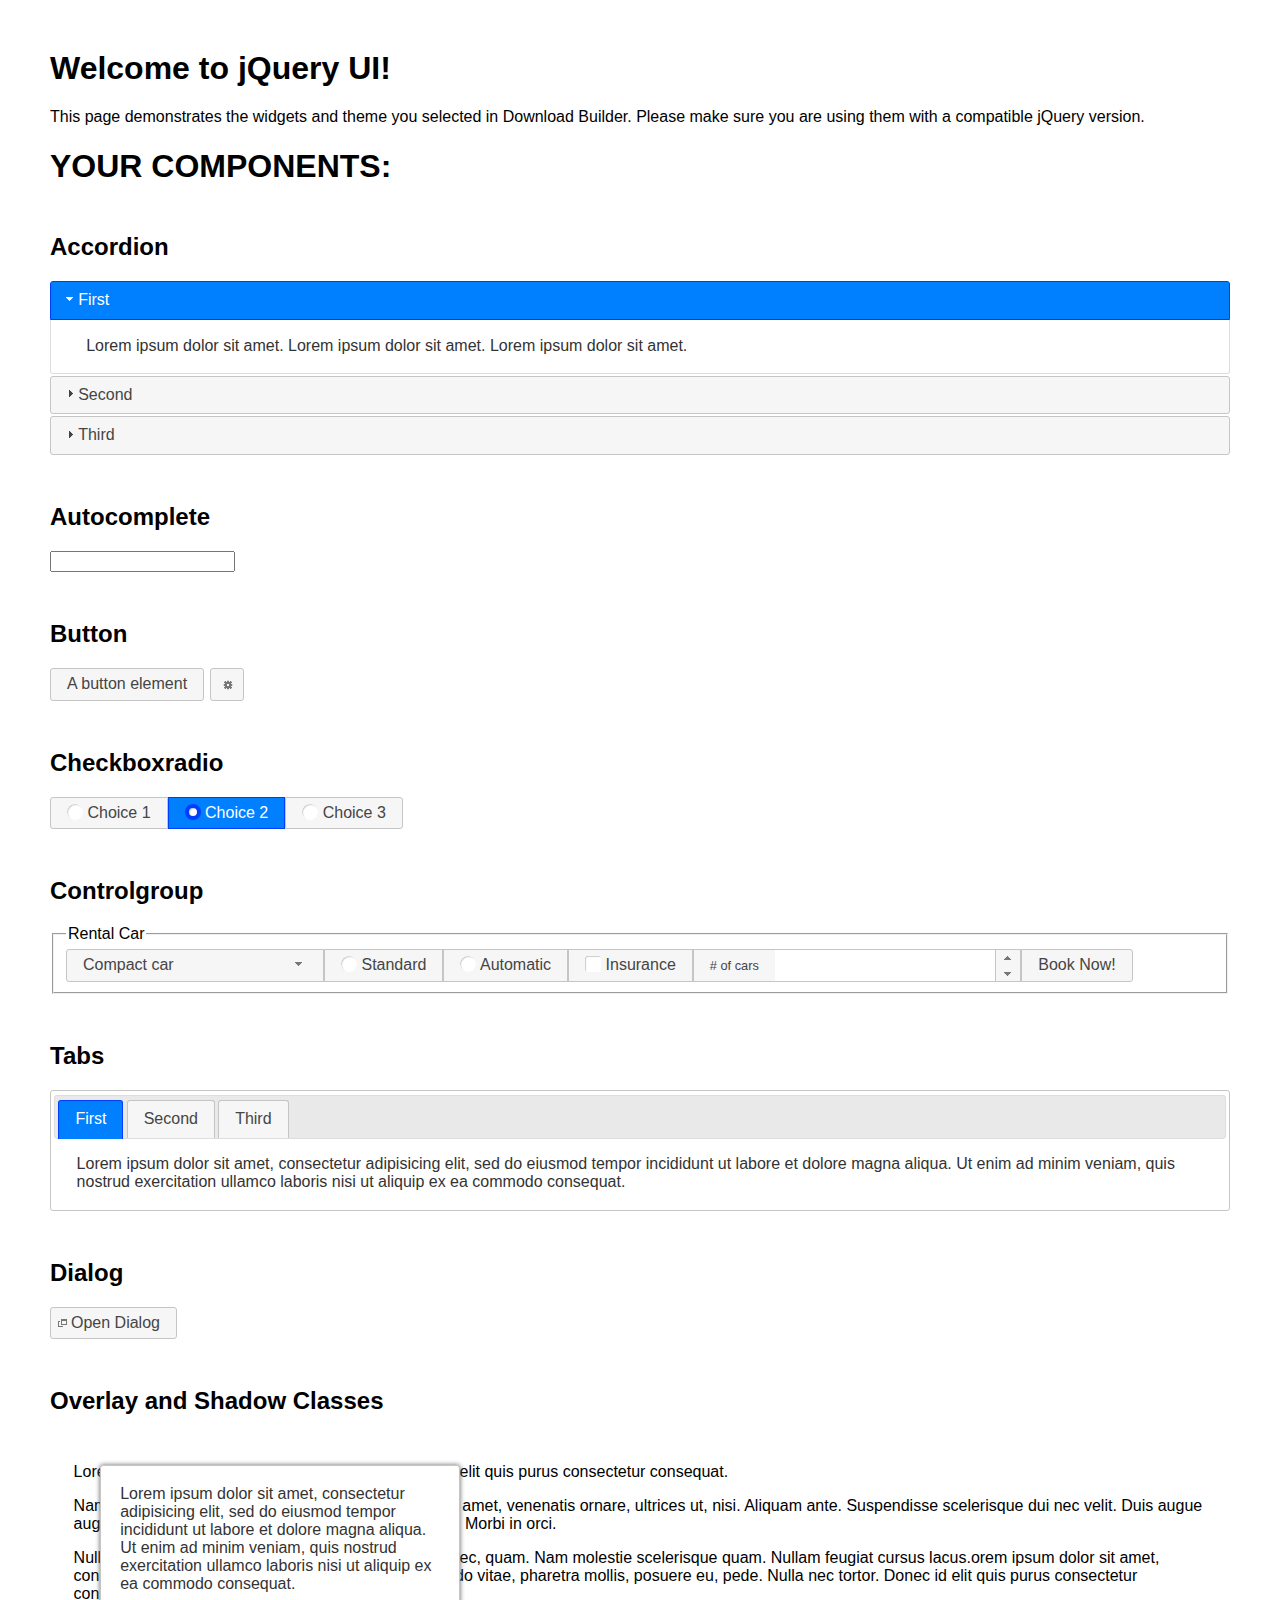
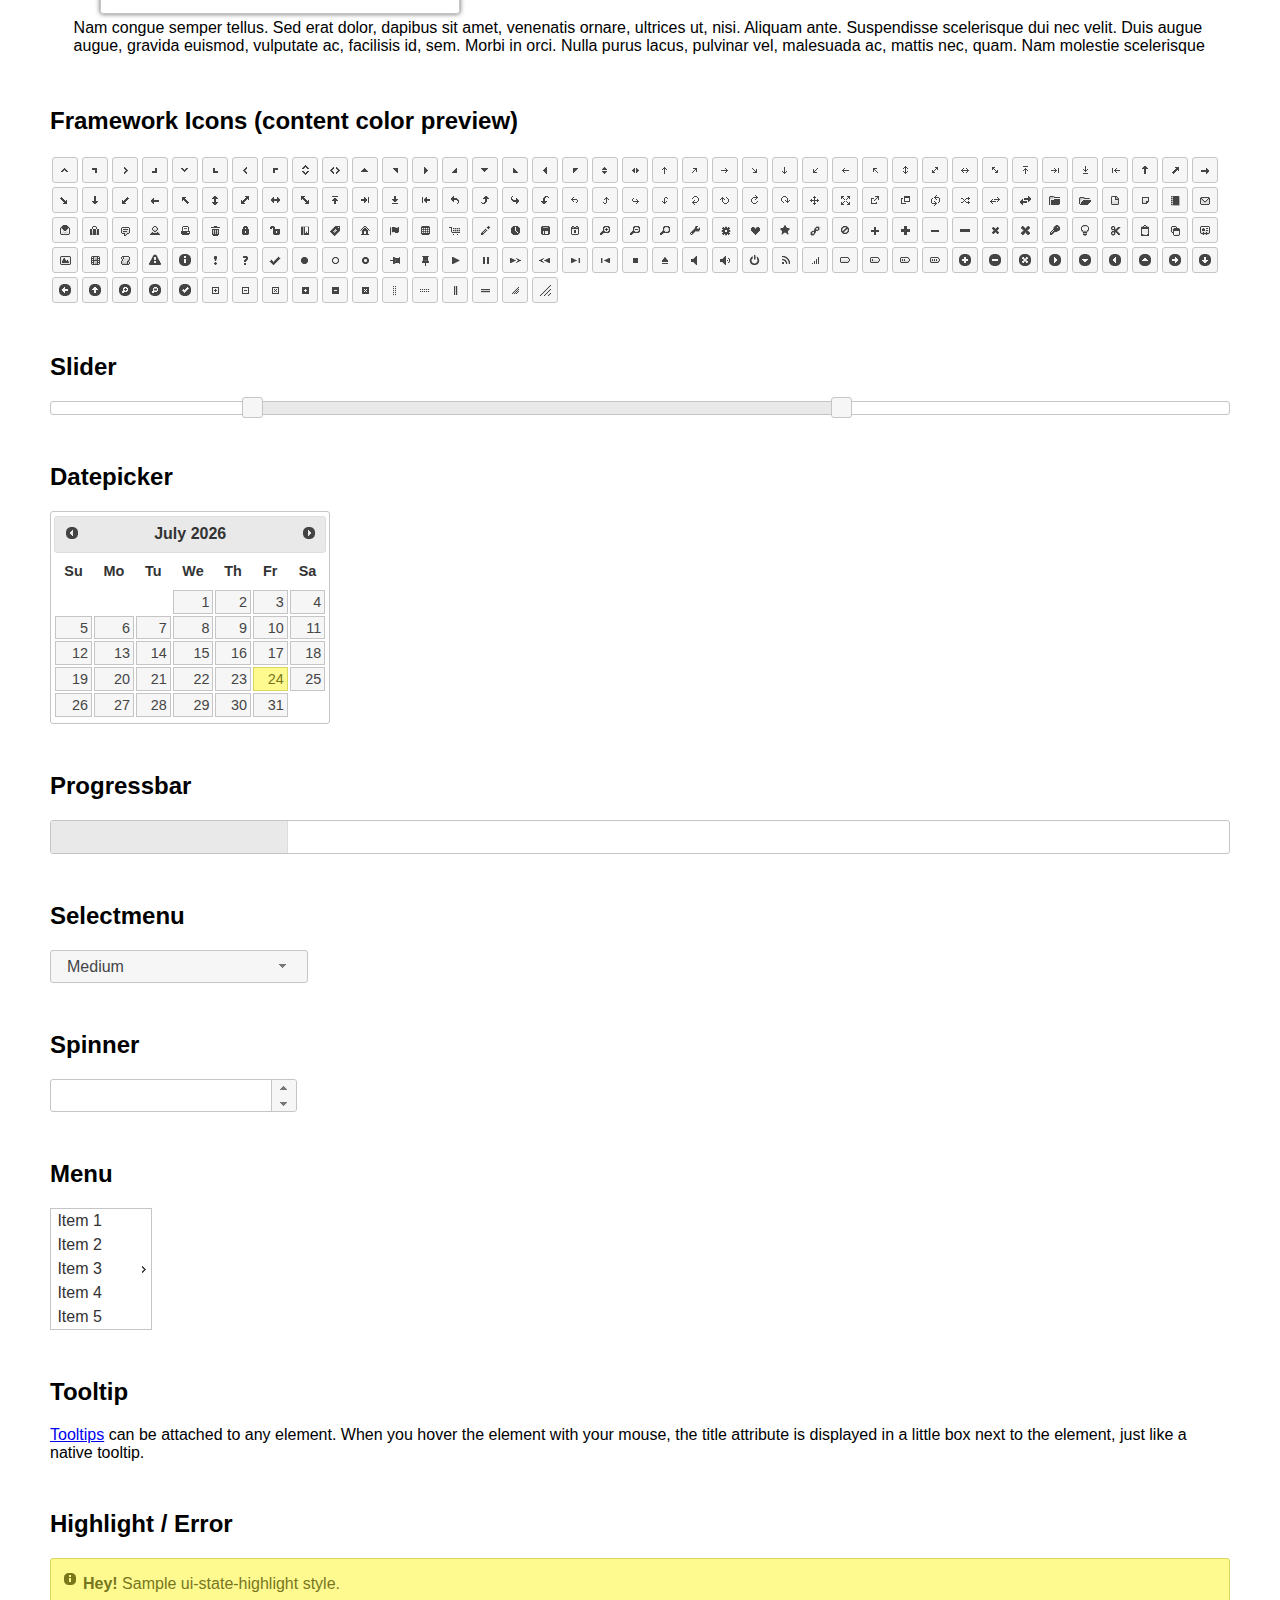
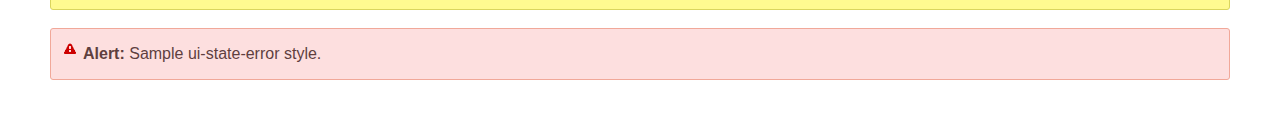
<file: lib/jquery-ui-1.12.1/index.html>
<!doctype html>
<html lang="us">
<head>
	<meta charset="utf-8">
	<title>jQuery UI Example Page</title>
	<link href="jquery-ui.css" rel="stylesheet">
	<style>
	body{
		font-family: "Trebuchet MS", sans-serif;
		margin: 50px;
	}
	.demoHeaders {
		margin-top: 2em;
	}
	#dialog-link {
		padding: .4em 1em .4em 20px;
		text-decoration: none;
		position: relative;
	}
	#dialog-link span.ui-icon {
		margin: 0 5px 0 0;
		position: absolute;
		left: .2em;
		top: 50%;
		margin-top: -8px;
	}
	#icons {
		margin: 0;
		padding: 0;
	}
	#icons li {
		margin: 2px;
		position: relative;
		padding: 4px 0;
		cursor: pointer;
		float: left;
		list-style: none;
	}
	#icons span.ui-icon {
		float: left;
		margin: 0 4px;
	}
	.fakewindowcontain .ui-widget-overlay {
		position: absolute;
	}
	select {
		width: 200px;
	}
	</style>
</head>
<body>

<h1>Welcome to jQuery UI!</h1>

<div class="ui-widget">
	<p>This page demonstrates the widgets and theme you selected in Download Builder. Please make sure you are using them with a compatible jQuery version.</p>
</div>

<h1>YOUR COMPONENTS:</h1>


<!-- Accordion -->
<h2 class="demoHeaders">Accordion</h2>
<div id="accordion">
	<h3>First</h3>
	<div>Lorem ipsum dolor sit amet. Lorem ipsum dolor sit amet. Lorem ipsum dolor sit amet.</div>
	<h3>Second</h3>
	<div>Phasellus mattis tincidunt nibh.</div>
	<h3>Third</h3>
	<div>Nam dui erat, auctor a, dignissim quis.</div>
</div>



<!-- Autocomplete -->
<h2 class="demoHeaders">Autocomplete</h2>
<div>
	<input id="autocomplete" title="type &quot;a&quot;">
</div>



<!-- Button -->
<h2 class="demoHeaders">Button</h2>
<button id="button">A button element</button>
<button id="button-icon">An icon-only button</button>



<!-- Checkboxradio -->
<h2 class="demoHeaders">Checkboxradio</h2>
<form style="margin-top: 1em;">
	<div id="radioset">
		<input type="radio" id="radio1" name="radio"><label for="radio1">Choice 1</label>
		<input type="radio" id="radio2" name="radio" checked="checked"><label for="radio2">Choice 2</label>
		<input type="radio" id="radio3" name="radio"><label for="radio3">Choice 3</label>
	</div>
</form>



<!-- Controlgroup -->
<h2 class="demoHeaders">Controlgroup</h2>
<fieldset>
	<legend>Rental Car</legend>
	<div id="controlgroup">
		<select id="car-type">
			<option>Compact car</option>
			<option>Midsize car</option>
			<option>Full size car</option>
			<option>SUV</option>
			<option>Luxury</option>
			<option>Truck</option>
			<option>Van</option>
		</select>
		<label for="transmission-standard">Standard</label>
		<input type="radio" name="transmission" id="transmission-standard">
		<label for="transmission-automatic">Automatic</label>
		<input type="radio" name="transmission" id="transmission-automatic">
		<label for="insurance">Insurance</label>
		<input type="checkbox" name="insurance" id="insurance">
		<label for="horizontal-spinner" class="ui-controlgroup-label"># of cars</label>
		<input id="horizontal-spinner" class="ui-spinner-input">
		<button>Book Now!</button>
	</div>
</fieldset>



<!-- Tabs -->
<h2 class="demoHeaders">Tabs</h2>
<div id="tabs">
	<ul>
		<li><a href="#tabs-1">First</a></li>
		<li><a href="#tabs-2">Second</a></li>
		<li><a href="#tabs-3">Third</a></li>
	</ul>
	<div id="tabs-1">Lorem ipsum dolor sit amet, consectetur adipisicing elit, sed do eiusmod tempor incididunt ut labore et dolore magna aliqua. Ut enim ad minim veniam, quis nostrud exercitation ullamco laboris nisi ut aliquip ex ea commodo consequat.</div>
	<div id="tabs-2">Phasellus mattis tincidunt nibh. Cras orci urna, blandit id, pretium vel, aliquet ornare, felis. Maecenas scelerisque sem non nisl. Fusce sed lorem in enim dictum bibendum.</div>
	<div id="tabs-3">Nam dui erat, auctor a, dignissim quis, sollicitudin eu, felis. Pellentesque nisi urna, interdum eget, sagittis et, consequat vestibulum, lacus. Mauris porttitor ullamcorper augue.</div>
</div>



<h2 class="demoHeaders">Dialog</h2>
<p>
	<button id="dialog-link" class="ui-button ui-corner-all ui-widget">
		<span class="ui-icon ui-icon-newwin"></span>Open Dialog
	</button>
</p>

<h2 class="demoHeaders">Overlay and Shadow Classes</h2>
<div style="position: relative; width: 96%; height: 200px; padding:1% 2%; overflow:hidden;" class="fakewindowcontain">
	<p>Lorem ipsum dolor sit amet,  Nulla nec tortor. Donec id elit quis purus consectetur consequat. </p><p>Nam congue semper tellus. Sed erat dolor, dapibus sit amet, venenatis ornare, ultrices ut, nisi. Aliquam ante. Suspendisse scelerisque dui nec velit. Duis augue augue, gravida euismod, vulputate ac, facilisis id, sem. Morbi in orci. </p><p>Nulla purus lacus, pulvinar vel, malesuada ac, mattis nec, quam. Nam molestie scelerisque quam. Nullam feugiat cursus lacus.orem ipsum dolor sit amet, consectetur adipiscing elit. Donec libero risus, commodo vitae, pharetra mollis, posuere eu, pede. Nulla nec tortor. Donec id elit quis purus consectetur consequat. </p><p>Nam congue semper tellus. Sed erat dolor, dapibus sit amet, venenatis ornare, ultrices ut, nisi. Aliquam ante. Suspendisse scelerisque dui nec velit. Duis augue augue, gravida euismod, vulputate ac, facilisis id, sem. Morbi in orci. Nulla purus lacus, pulvinar vel, malesuada ac, mattis nec, quam. Nam molestie scelerisque quam. </p><p>Nullam feugiat cursus lacus.orem ipsum dolor sit amet, consectetur adipiscing elit. Donec libero risus, commodo vitae, pharetra mollis, posuere eu, pede. Nulla nec tortor. Donec id elit quis purus consectetur consequat. Nam congue semper tellus. Sed erat dolor, dapibus sit amet, venenatis ornare, ultrices ut, nisi. Aliquam ante. </p><p>Suspendisse scelerisque dui nec velit. Duis augue augue, gravida euismod, vulputate ac, facilisis id, sem. Morbi in orci. Nulla purus lacus, pulvinar vel, malesuada ac, mattis nec, quam. Nam molestie scelerisque quam. Nullam feugiat cursus lacus.orem ipsum dolor sit amet, consectetur adipiscing elit. Donec libero risus, commodo vitae, pharetra mollis, posuere eu, pede. Nulla nec tortor. Donec id elit quis purus consectetur consequat. Nam congue semper tellus. Sed erat dolor, dapibus sit amet, venenatis ornare, ultrices ut, nisi. </p>

	<!-- ui-dialog -->
	<div class="ui-widget-overlay ui-front"></div>
	<div style="position: absolute; width: 320px; left: 50px; top: 30px; padding: 1.2em" class="ui-widget ui-front ui-widget-content ui-corner-all ui-widget-shadow">
		Lorem ipsum dolor sit amet, consectetur adipisicing elit, sed do eiusmod tempor incididunt ut labore et dolore magna aliqua. Ut enim ad minim veniam, quis nostrud exercitation ullamco laboris nisi ut aliquip ex ea commodo consequat.
	</div>

</div>

<!-- ui-dialog -->
<div id="dialog" title="Dialog Title">
	<p>Lorem ipsum dolor sit amet, consectetur adipisicing elit, sed do eiusmod tempor incididunt ut labore et dolore magna aliqua. Ut enim ad minim veniam, quis nostrud exercitation ullamco laboris nisi ut aliquip ex ea commodo consequat.</p>
</div>



<h2 class="demoHeaders">Framework Icons (content color preview)</h2>
<ul id="icons" class="ui-widget ui-helper-clearfix">
	<li class="ui-state-default ui-corner-all" title=".ui-icon-caret-1-n"><span class="ui-icon ui-icon-caret-1-n"></span></li>
	<li class="ui-state-default ui-corner-all" title=".ui-icon-caret-1-ne"><span class="ui-icon ui-icon-caret-1-ne"></span></li>
	<li class="ui-state-default ui-corner-all" title=".ui-icon-caret-1-e"><span class="ui-icon ui-icon-caret-1-e"></span></li>
	<li class="ui-state-default ui-corner-all" title=".ui-icon-caret-1-se"><span class="ui-icon ui-icon-caret-1-se"></span></li>
	<li class="ui-state-default ui-corner-all" title=".ui-icon-caret-1-s"><span class="ui-icon ui-icon-caret-1-s"></span></li>
	<li class="ui-state-default ui-corner-all" title=".ui-icon-caret-1-sw"><span class="ui-icon ui-icon-caret-1-sw"></span></li>
	<li class="ui-state-default ui-corner-all" title=".ui-icon-caret-1-w"><span class="ui-icon ui-icon-caret-1-w"></span></li>
	<li class="ui-state-default ui-corner-all" title=".ui-icon-caret-1-nw"><span class="ui-icon ui-icon-caret-1-nw"></span></li>
	<li class="ui-state-default ui-corner-all" title=".ui-icon-caret-2-n-s"><span class="ui-icon ui-icon-caret-2-n-s"></span></li>
	<li class="ui-state-default ui-corner-all" title=".ui-icon-caret-2-e-w"><span class="ui-icon ui-icon-caret-2-e-w"></span></li>
	<li class="ui-state-default ui-corner-all" title=".ui-icon-triangle-1-n"><span class="ui-icon ui-icon-triangle-1-n"></span></li>
	<li class="ui-state-default ui-corner-all" title=".ui-icon-triangle-1-ne"><span class="ui-icon ui-icon-triangle-1-ne"></span></li>
	<li class="ui-state-default ui-corner-all" title=".ui-icon-triangle-1-e"><span class="ui-icon ui-icon-triangle-1-e"></span></li>
	<li class="ui-state-default ui-corner-all" title=".ui-icon-triangle-1-se"><span class="ui-icon ui-icon-triangle-1-se"></span></li>
	<li class="ui-state-default ui-corner-all" title=".ui-icon-triangle-1-s"><span class="ui-icon ui-icon-triangle-1-s"></span></li>
	<li class="ui-state-default ui-corner-all" title=".ui-icon-triangle-1-sw"><span class="ui-icon ui-icon-triangle-1-sw"></span></li>
	<li class="ui-state-default ui-corner-all" title=".ui-icon-triangle-1-w"><span class="ui-icon ui-icon-triangle-1-w"></span></li>
	<li class="ui-state-default ui-corner-all" title=".ui-icon-triangle-1-nw"><span class="ui-icon ui-icon-triangle-1-nw"></span></li>
	<li class="ui-state-default ui-corner-all" title=".ui-icon-triangle-2-n-s"><span class="ui-icon ui-icon-triangle-2-n-s"></span></li>
	<li class="ui-state-default ui-corner-all" title=".ui-icon-triangle-2-e-w"><span class="ui-icon ui-icon-triangle-2-e-w"></span></li>
	<li class="ui-state-default ui-corner-all" title=".ui-icon-arrow-1-n"><span class="ui-icon ui-icon-arrow-1-n"></span></li>
	<li class="ui-state-default ui-corner-all" title=".ui-icon-arrow-1-ne"><span class="ui-icon ui-icon-arrow-1-ne"></span></li>
	<li class="ui-state-default ui-corner-all" title=".ui-icon-arrow-1-e"><span class="ui-icon ui-icon-arrow-1-e"></span></li>
	<li class="ui-state-default ui-corner-all" title=".ui-icon-arrow-1-se"><span class="ui-icon ui-icon-arrow-1-se"></span></li>
	<li class="ui-state-default ui-corner-all" title=".ui-icon-arrow-1-s"><span class="ui-icon ui-icon-arrow-1-s"></span></li>
	<li class="ui-state-default ui-corner-all" title=".ui-icon-arrow-1-sw"><span class="ui-icon ui-icon-arrow-1-sw"></span></li>
	<li class="ui-state-default ui-corner-all" title=".ui-icon-arrow-1-w"><span class="ui-icon ui-icon-arrow-1-w"></span></li>
	<li class="ui-state-default ui-corner-all" title=".ui-icon-arrow-1-nw"><span class="ui-icon ui-icon-arrow-1-nw"></span></li>
	<li class="ui-state-default ui-corner-all" title=".ui-icon-arrow-2-n-s"><span class="ui-icon ui-icon-arrow-2-n-s"></span></li>
	<li class="ui-state-default ui-corner-all" title=".ui-icon-arrow-2-ne-sw"><span class="ui-icon ui-icon-arrow-2-ne-sw"></span></li>
	<li class="ui-state-default ui-corner-all" title=".ui-icon-arrow-2-e-w"><span class="ui-icon ui-icon-arrow-2-e-w"></span></li>
	<li class="ui-state-default ui-corner-all" title=".ui-icon-arrow-2-se-nw"><span class="ui-icon ui-icon-arrow-2-se-nw"></span></li>
	<li class="ui-state-default ui-corner-all" title=".ui-icon-arrowstop-1-n"><span class="ui-icon ui-icon-arrowstop-1-n"></span></li>
	<li class="ui-state-default ui-corner-all" title=".ui-icon-arrowstop-1-e"><span class="ui-icon ui-icon-arrowstop-1-e"></span></li>
	<li class="ui-state-default ui-corner-all" title=".ui-icon-arrowstop-1-s"><span class="ui-icon ui-icon-arrowstop-1-s"></span></li>
	<li class="ui-state-default ui-corner-all" title=".ui-icon-arrowstop-1-w"><span class="ui-icon ui-icon-arrowstop-1-w"></span></li>
	<li class="ui-state-default ui-corner-all" title=".ui-icon-arrowthick-1-n"><span class="ui-icon ui-icon-arrowthick-1-n"></span></li>
	<li class="ui-state-default ui-corner-all" title=".ui-icon-arrowthick-1-ne"><span class="ui-icon ui-icon-arrowthick-1-ne"></span></li>
	<li class="ui-state-default ui-corner-all" title=".ui-icon-arrowthick-1-e"><span class="ui-icon ui-icon-arrowthick-1-e"></span></li>
	<li class="ui-state-default ui-corner-all" title=".ui-icon-arrowthick-1-se"><span class="ui-icon ui-icon-arrowthick-1-se"></span></li>
	<li class="ui-state-default ui-corner-all" title=".ui-icon-arrowthick-1-s"><span class="ui-icon ui-icon-arrowthick-1-s"></span></li>
	<li class="ui-state-default ui-corner-all" title=".ui-icon-arrowthick-1-sw"><span class="ui-icon ui-icon-arrowthick-1-sw"></span></li>
	<li class="ui-state-default ui-corner-all" title=".ui-icon-arrowthick-1-w"><span class="ui-icon ui-icon-arrowthick-1-w"></span></li>
	<li class="ui-state-default ui-corner-all" title=".ui-icon-arrowthick-1-nw"><span class="ui-icon ui-icon-arrowthick-1-nw"></span></li>
	<li class="ui-state-default ui-corner-all" title=".ui-icon-arrowthick-2-n-s"><span class="ui-icon ui-icon-arrowthick-2-n-s"></span></li>
	<li class="ui-state-default ui-corner-all" title=".ui-icon-arrowthick-2-ne-sw"><span class="ui-icon ui-icon-arrowthick-2-ne-sw"></span></li>
	<li class="ui-state-default ui-corner-all" title=".ui-icon-arrowthick-2-e-w"><span class="ui-icon ui-icon-arrowthick-2-e-w"></span></li>
	<li class="ui-state-default ui-corner-all" title=".ui-icon-arrowthick-2-se-nw"><span class="ui-icon ui-icon-arrowthick-2-se-nw"></span></li>
	<li class="ui-state-default ui-corner-all" title=".ui-icon-arrowthickstop-1-n"><span class="ui-icon ui-icon-arrowthickstop-1-n"></span></li>
	<li class="ui-state-default ui-corner-all" title=".ui-icon-arrowthickstop-1-e"><span class="ui-icon ui-icon-arrowthickstop-1-e"></span></li>
	<li class="ui-state-default ui-corner-all" title=".ui-icon-arrowthickstop-1-s"><span class="ui-icon ui-icon-arrowthickstop-1-s"></span></li>
	<li class="ui-state-default ui-corner-all" title=".ui-icon-arrowthickstop-1-w"><span class="ui-icon ui-icon-arrowthickstop-1-w"></span></li>
	<li class="ui-state-default ui-corner-all" title=".ui-icon-arrowreturnthick-1-w"><span class="ui-icon ui-icon-arrowreturnthick-1-w"></span></li>
	<li class="ui-state-default ui-corner-all" title=".ui-icon-arrowreturnthick-1-n"><span class="ui-icon ui-icon-arrowreturnthick-1-n"></span></li>
	<li class="ui-state-default ui-corner-all" title=".ui-icon-arrowreturnthick-1-e"><span class="ui-icon ui-icon-arrowreturnthick-1-e"></span></li>
	<li class="ui-state-default ui-corner-all" title=".ui-icon-arrowreturnthick-1-s"><span class="ui-icon ui-icon-arrowreturnthick-1-s"></span></li>
	<li class="ui-state-default ui-corner-all" title=".ui-icon-arrowreturn-1-w"><span class="ui-icon ui-icon-arrowreturn-1-w"></span></li>
	<li class="ui-state-default ui-corner-all" title=".ui-icon-arrowreturn-1-n"><span class="ui-icon ui-icon-arrowreturn-1-n"></span></li>
	<li class="ui-state-default ui-corner-all" title=".ui-icon-arrowreturn-1-e"><span class="ui-icon ui-icon-arrowreturn-1-e"></span></li>
	<li class="ui-state-default ui-corner-all" title=".ui-icon-arrowreturn-1-s"><span class="ui-icon ui-icon-arrowreturn-1-s"></span></li>
	<li class="ui-state-default ui-corner-all" title=".ui-icon-arrowrefresh-1-w"><span class="ui-icon ui-icon-arrowrefresh-1-w"></span></li>
	<li class="ui-state-default ui-corner-all" title=".ui-icon-arrowrefresh-1-n"><span class="ui-icon ui-icon-arrowrefresh-1-n"></span></li>
	<li class="ui-state-default ui-corner-all" title=".ui-icon-arrowrefresh-1-e"><span class="ui-icon ui-icon-arrowrefresh-1-e"></span></li>
	<li class="ui-state-default ui-corner-all" title=".ui-icon-arrowrefresh-1-s"><span class="ui-icon ui-icon-arrowrefresh-1-s"></span></li>
	<li class="ui-state-default ui-corner-all" title=".ui-icon-arrow-4"><span class="ui-icon ui-icon-arrow-4"></span></li>
	<li class="ui-state-default ui-corner-all" title=".ui-icon-arrow-4-diag"><span class="ui-icon ui-icon-arrow-4-diag"></span></li>
	<li class="ui-state-default ui-corner-all" title=".ui-icon-extlink"><span class="ui-icon ui-icon-extlink"></span></li>
	<li class="ui-state-default ui-corner-all" title=".ui-icon-newwin"><span class="ui-icon ui-icon-newwin"></span></li>
	<li class="ui-state-default ui-corner-all" title=".ui-icon-refresh"><span class="ui-icon ui-icon-refresh"></span></li>
	<li class="ui-state-default ui-corner-all" title=".ui-icon-shuffle"><span class="ui-icon ui-icon-shuffle"></span></li>
	<li class="ui-state-default ui-corner-all" title=".ui-icon-transfer-e-w"><span class="ui-icon ui-icon-transfer-e-w"></span></li>
	<li class="ui-state-default ui-corner-all" title=".ui-icon-transferthick-e-w"><span class="ui-icon ui-icon-transferthick-e-w"></span></li>
	<li class="ui-state-default ui-corner-all" title=".ui-icon-folder-collapsed"><span class="ui-icon ui-icon-folder-collapsed"></span></li>
	<li class="ui-state-default ui-corner-all" title=".ui-icon-folder-open"><span class="ui-icon ui-icon-folder-open"></span></li>
	<li class="ui-state-default ui-corner-all" title=".ui-icon-document"><span class="ui-icon ui-icon-document"></span></li>
	<li class="ui-state-default ui-corner-all" title=".ui-icon-document-b"><span class="ui-icon ui-icon-document-b"></span></li>
	<li class="ui-state-default ui-corner-all" title=".ui-icon-note"><span class="ui-icon ui-icon-note"></span></li>
	<li class="ui-state-default ui-corner-all" title=".ui-icon-mail-closed"><span class="ui-icon ui-icon-mail-closed"></span></li>
	<li class="ui-state-default ui-corner-all" title=".ui-icon-mail-open"><span class="ui-icon ui-icon-mail-open"></span></li>
	<li class="ui-state-default ui-corner-all" title=".ui-icon-suitcase"><span class="ui-icon ui-icon-suitcase"></span></li>
	<li class="ui-state-default ui-corner-all" title=".ui-icon-comment"><span class="ui-icon ui-icon-comment"></span></li>
	<li class="ui-state-default ui-corner-all" title=".ui-icon-person"><span class="ui-icon ui-icon-person"></span></li>
	<li class="ui-state-default ui-corner-all" title=".ui-icon-print"><span class="ui-icon ui-icon-print"></span></li>
	<li class="ui-state-default ui-corner-all" title=".ui-icon-trash"><span class="ui-icon ui-icon-trash"></span></li>
	<li class="ui-state-default ui-corner-all" title=".ui-icon-locked"><span class="ui-icon ui-icon-locked"></span></li>
	<li class="ui-state-default ui-corner-all" title=".ui-icon-unlocked"><span class="ui-icon ui-icon-unlocked"></span></li>
	<li class="ui-state-default ui-corner-all" title=".ui-icon-bookmark"><span class="ui-icon ui-icon-bookmark"></span></li>
	<li class="ui-state-default ui-corner-all" title=".ui-icon-tag"><span class="ui-icon ui-icon-tag"></span></li>
	<li class="ui-state-default ui-corner-all" title=".ui-icon-home"><span class="ui-icon ui-icon-home"></span></li>
	<li class="ui-state-default ui-corner-all" title=".ui-icon-flag"><span class="ui-icon ui-icon-flag"></span></li>
	<li class="ui-state-default ui-corner-all" title=".ui-icon-calculator"><span class="ui-icon ui-icon-calculator"></span></li>
	<li class="ui-state-default ui-corner-all" title=".ui-icon-cart"><span class="ui-icon ui-icon-cart"></span></li>
	<li class="ui-state-default ui-corner-all" title=".ui-icon-pencil"><span class="ui-icon ui-icon-pencil"></span></li>
	<li class="ui-state-default ui-corner-all" title=".ui-icon-clock"><span class="ui-icon ui-icon-clock"></span></li>
	<li class="ui-state-default ui-corner-all" title=".ui-icon-disk"><span class="ui-icon ui-icon-disk"></span></li>
	<li class="ui-state-default ui-corner-all" title=".ui-icon-calendar"><span class="ui-icon ui-icon-calendar"></span></li>
	<li class="ui-state-default ui-corner-all" title=".ui-icon-zoomin"><span class="ui-icon ui-icon-zoomin"></span></li>
	<li class="ui-state-default ui-corner-all" title=".ui-icon-zoomout"><span class="ui-icon ui-icon-zoomout"></span></li>
	<li class="ui-state-default ui-corner-all" title=".ui-icon-search"><span class="ui-icon ui-icon-search"></span></li>
	<li class="ui-state-default ui-corner-all" title=".ui-icon-wrench"><span class="ui-icon ui-icon-wrench"></span></li>
	<li class="ui-state-default ui-corner-all" title=".ui-icon-gear"><span class="ui-icon ui-icon-gear"></span></li>
	<li class="ui-state-default ui-corner-all" title=".ui-icon-heart"><span class="ui-icon ui-icon-heart"></span></li>
	<li class="ui-state-default ui-corner-all" title=".ui-icon-star"><span class="ui-icon ui-icon-star"></span></li>
	<li class="ui-state-default ui-corner-all" title=".ui-icon-link"><span class="ui-icon ui-icon-link"></span></li>
	<li class="ui-state-default ui-corner-all" title=".ui-icon-cancel"><span class="ui-icon ui-icon-cancel"></span></li>
	<li class="ui-state-default ui-corner-all" title=".ui-icon-plus"><span class="ui-icon ui-icon-plus"></span></li>
	<li class="ui-state-default ui-corner-all" title=".ui-icon-plusthick"><span class="ui-icon ui-icon-plusthick"></span></li>
	<li class="ui-state-default ui-corner-all" title=".ui-icon-minus"><span class="ui-icon ui-icon-minus"></span></li>
	<li class="ui-state-default ui-corner-all" title=".ui-icon-minusthick"><span class="ui-icon ui-icon-minusthick"></span></li>
	<li class="ui-state-default ui-corner-all" title=".ui-icon-close"><span class="ui-icon ui-icon-close"></span></li>
	<li class="ui-state-default ui-corner-all" title=".ui-icon-closethick"><span class="ui-icon ui-icon-closethick"></span></li>
	<li class="ui-state-default ui-corner-all" title=".ui-icon-key"><span class="ui-icon ui-icon-key"></span></li>
	<li class="ui-state-default ui-corner-all" title=".ui-icon-lightbulb"><span class="ui-icon ui-icon-lightbulb"></span></li>
	<li class="ui-state-default ui-corner-all" title=".ui-icon-scissors"><span class="ui-icon ui-icon-scissors"></span></li>
	<li class="ui-state-default ui-corner-all" title=".ui-icon-clipboard"><span class="ui-icon ui-icon-clipboard"></span></li>
	<li class="ui-state-default ui-corner-all" title=".ui-icon-copy"><span class="ui-icon ui-icon-copy"></span></li>
	<li class="ui-state-default ui-corner-all" title=".ui-icon-contact"><span class="ui-icon ui-icon-contact"></span></li>
	<li class="ui-state-default ui-corner-all" title=".ui-icon-image"><span class="ui-icon ui-icon-image"></span></li>
	<li class="ui-state-default ui-corner-all" title=".ui-icon-video"><span class="ui-icon ui-icon-video"></span></li>
	<li class="ui-state-default ui-corner-all" title=".ui-icon-script"><span class="ui-icon ui-icon-script"></span></li>
	<li class="ui-state-default ui-corner-all" title=".ui-icon-alert"><span class="ui-icon ui-icon-alert"></span></li>
	<li class="ui-state-default ui-corner-all" title=".ui-icon-info"><span class="ui-icon ui-icon-info"></span></li>
	<li class="ui-state-default ui-corner-all" title=".ui-icon-notice"><span class="ui-icon ui-icon-notice"></span></li>
	<li class="ui-state-default ui-corner-all" title=".ui-icon-help"><span class="ui-icon ui-icon-help"></span></li>
	<li class="ui-state-default ui-corner-all" title=".ui-icon-check"><span class="ui-icon ui-icon-check"></span></li>
	<li class="ui-state-default ui-corner-all" title=".ui-icon-bullet"><span class="ui-icon ui-icon-bullet"></span></li>
	<li class="ui-state-default ui-corner-all" title=".ui-icon-radio-off"><span class="ui-icon ui-icon-radio-off"></span></li>
	<li class="ui-state-default ui-corner-all" title=".ui-icon-radio-on"><span class="ui-icon ui-icon-radio-on"></span></li>
	<li class="ui-state-default ui-corner-all" title=".ui-icon-pin-w"><span class="ui-icon ui-icon-pin-w"></span></li>
	<li class="ui-state-default ui-corner-all" title=".ui-icon-pin-s"><span class="ui-icon ui-icon-pin-s"></span></li>
	<li class="ui-state-default ui-corner-all" title=".ui-icon-play"><span class="ui-icon ui-icon-play"></span></li>
	<li class="ui-state-default ui-corner-all" title=".ui-icon-pause"><span class="ui-icon ui-icon-pause"></span></li>
	<li class="ui-state-default ui-corner-all" title=".ui-icon-seek-next"><span class="ui-icon ui-icon-seek-next"></span></li>
	<li class="ui-state-default ui-corner-all" title=".ui-icon-seek-prev"><span class="ui-icon ui-icon-seek-prev"></span></li>
	<li class="ui-state-default ui-corner-all" title=".ui-icon-seek-end"><span class="ui-icon ui-icon-seek-end"></span></li>
	<li class="ui-state-default ui-corner-all" title=".ui-icon-seek-first"><span class="ui-icon ui-icon-seek-first"></span></li>
	<li class="ui-state-default ui-corner-all" title=".ui-icon-stop"><span class="ui-icon ui-icon-stop"></span></li>
	<li class="ui-state-default ui-corner-all" title=".ui-icon-eject"><span class="ui-icon ui-icon-eject"></span></li>
	<li class="ui-state-default ui-corner-all" title=".ui-icon-volume-off"><span class="ui-icon ui-icon-volume-off"></span></li>
	<li class="ui-state-default ui-corner-all" title=".ui-icon-volume-on"><span class="ui-icon ui-icon-volume-on"></span></li>
	<li class="ui-state-default ui-corner-all" title=".ui-icon-power"><span class="ui-icon ui-icon-power"></span></li>
	<li class="ui-state-default ui-corner-all" title=".ui-icon-signal-diag"><span class="ui-icon ui-icon-signal-diag"></span></li>
	<li class="ui-state-default ui-corner-all" title=".ui-icon-signal"><span class="ui-icon ui-icon-signal"></span></li>
	<li class="ui-state-default ui-corner-all" title=".ui-icon-battery-0"><span class="ui-icon ui-icon-battery-0"></span></li>
	<li class="ui-state-default ui-corner-all" title=".ui-icon-battery-1"><span class="ui-icon ui-icon-battery-1"></span></li>
	<li class="ui-state-default ui-corner-all" title=".ui-icon-battery-2"><span class="ui-icon ui-icon-battery-2"></span></li>
	<li class="ui-state-default ui-corner-all" title=".ui-icon-battery-3"><span class="ui-icon ui-icon-battery-3"></span></li>
	<li class="ui-state-default ui-corner-all" title=".ui-icon-circle-plus"><span class="ui-icon ui-icon-circle-plus"></span></li>
	<li class="ui-state-default ui-corner-all" title=".ui-icon-circle-minus"><span class="ui-icon ui-icon-circle-minus"></span></li>
	<li class="ui-state-default ui-corner-all" title=".ui-icon-circle-close"><span class="ui-icon ui-icon-circle-close"></span></li>
	<li class="ui-state-default ui-corner-all" title=".ui-icon-circle-triangle-e"><span class="ui-icon ui-icon-circle-triangle-e"></span></li>
	<li class="ui-state-default ui-corner-all" title=".ui-icon-circle-triangle-s"><span class="ui-icon ui-icon-circle-triangle-s"></span></li>
	<li class="ui-state-default ui-corner-all" title=".ui-icon-circle-triangle-w"><span class="ui-icon ui-icon-circle-triangle-w"></span></li>
	<li class="ui-state-default ui-corner-all" title=".ui-icon-circle-triangle-n"><span class="ui-icon ui-icon-circle-triangle-n"></span></li>
	<li class="ui-state-default ui-corner-all" title=".ui-icon-circle-arrow-e"><span class="ui-icon ui-icon-circle-arrow-e"></span></li>
	<li class="ui-state-default ui-corner-all" title=".ui-icon-circle-arrow-s"><span class="ui-icon ui-icon-circle-arrow-s"></span></li>
	<li class="ui-state-default ui-corner-all" title=".ui-icon-circle-arrow-w"><span class="ui-icon ui-icon-circle-arrow-w"></span></li>
	<li class="ui-state-default ui-corner-all" title=".ui-icon-circle-arrow-n"><span class="ui-icon ui-icon-circle-arrow-n"></span></li>
	<li class="ui-state-default ui-corner-all" title=".ui-icon-circle-zoomin"><span class="ui-icon ui-icon-circle-zoomin"></span></li>
	<li class="ui-state-default ui-corner-all" title=".ui-icon-circle-zoomout"><span class="ui-icon ui-icon-circle-zoomout"></span></li>
	<li class="ui-state-default ui-corner-all" title=".ui-icon-circle-check"><span class="ui-icon ui-icon-circle-check"></span></li>
	<li class="ui-state-default ui-corner-all" title=".ui-icon-circlesmall-plus"><span class="ui-icon ui-icon-circlesmall-plus"></span></li>
	<li class="ui-state-default ui-corner-all" title=".ui-icon-circlesmall-minus"><span class="ui-icon ui-icon-circlesmall-minus"></span></li>
	<li class="ui-state-default ui-corner-all" title=".ui-icon-circlesmall-close"><span class="ui-icon ui-icon-circlesmall-close"></span></li>
	<li class="ui-state-default ui-corner-all" title=".ui-icon-squaresmall-plus"><span class="ui-icon ui-icon-squaresmall-plus"></span></li>
	<li class="ui-state-default ui-corner-all" title=".ui-icon-squaresmall-minus"><span class="ui-icon ui-icon-squaresmall-minus"></span></li>
	<li class="ui-state-default ui-corner-all" title=".ui-icon-squaresmall-close"><span class="ui-icon ui-icon-squaresmall-close"></span></li>
	<li class="ui-state-default ui-corner-all" title=".ui-icon-grip-dotted-vertical"><span class="ui-icon ui-icon-grip-dotted-vertical"></span></li>
	<li class="ui-state-default ui-corner-all" title=".ui-icon-grip-dotted-horizontal"><span class="ui-icon ui-icon-grip-dotted-horizontal"></span></li>
	<li class="ui-state-default ui-corner-all" title=".ui-icon-grip-solid-vertical"><span class="ui-icon ui-icon-grip-solid-vertical"></span></li>
	<li class="ui-state-default ui-corner-all" title=".ui-icon-grip-solid-horizontal"><span class="ui-icon ui-icon-grip-solid-horizontal"></span></li>
	<li class="ui-state-default ui-corner-all" title=".ui-icon-gripsmall-diagonal-se"><span class="ui-icon ui-icon-gripsmall-diagonal-se"></span></li>
	<li class="ui-state-default ui-corner-all" title=".ui-icon-grip-diagonal-se"><span class="ui-icon ui-icon-grip-diagonal-se"></span></li>
</ul>


<!-- Slider -->
<h2 class="demoHeaders">Slider</h2>
<div id="slider"></div>



<!-- Datepicker -->
<h2 class="demoHeaders">Datepicker</h2>
<div id="datepicker"></div>



<!-- Progressbar -->
<h2 class="demoHeaders">Progressbar</h2>
<div id="progressbar"></div>



<!-- Progressbar -->
<h2 class="demoHeaders">Selectmenu</h2>
<select id="selectmenu">
	<option>Slower</option>
	<option>Slow</option>
	<option selected="selected">Medium</option>
	<option>Fast</option>
	<option>Faster</option>
</select>



<!-- Spinner -->
<h2 class="demoHeaders">Spinner</h2>
<input id="spinner">



<!-- Menu -->
<h2 class="demoHeaders">Menu</h2>
<ul style="width:100px;" id="menu">
	<li><div>Item 1</div></li>
	<li><div>Item 2</div></li>
	<li><div>Item 3</div>
		<ul>
			<li><div>Item 3-1</div></li>
			<li><div>Item 3-2</div></li>
			<li><div>Item 3-3</div></li>
			<li><div>Item 3-4</div></li>
			<li><div>Item 3-5</div></li>
		</ul>
	</li>
	<li><div>Item 4</div></li>
	<li><div>Item 5</div></li>
</ul>



<!-- Tooltip -->
<h2 class="demoHeaders">Tooltip</h2>
<p id="tooltip">
	<a href="#" title="That&apos;s what this widget is">Tooltips</a> can be attached to any element. When you hover
the element with your mouse, the title attribute is displayed in a little box next to the element, just like a native tooltip.
</p>


<!-- Highlight / Error -->
<h2 class="demoHeaders">Highlight / Error</h2>
<div class="ui-widget">
	<div class="ui-state-highlight ui-corner-all" style="margin-top: 20px; padding: 0 .7em;">
		<p><span class="ui-icon ui-icon-info" style="float: left; margin-right: .3em;"></span>
		<strong>Hey!</strong> Sample ui-state-highlight style.</p>
	</div>
</div>
<br>
<div class="ui-widget">
	<div class="ui-state-error ui-corner-all" style="padding: 0 .7em;">
		<p><span class="ui-icon ui-icon-alert" style="float: left; margin-right: .3em;"></span>
		<strong>Alert:</strong> Sample ui-state-error style.</p>
	</div>
</div>

<script src="external/jquery/jquery.js"></script>
<script src="jquery-ui.js"></script>
<script>

$( "#accordion" ).accordion();



var availableTags = [
	"ActionScript",
	"AppleScript",
	"Asp",
	"BASIC",
	"C",
	"C++",
	"Clojure",
	"COBOL",
	"ColdFusion",
	"Erlang",
	"Fortran",
	"Groovy",
	"Haskell",
	"Java",
	"JavaScript",
	"Lisp",
	"Perl",
	"PHP",
	"Python",
	"Ruby",
	"Scala",
	"Scheme"
];
$( "#autocomplete" ).autocomplete({
	source: availableTags
});



$( "#button" ).button();
$( "#button-icon" ).button({
	icon: "ui-icon-gear",
	showLabel: false
});



$( "#radioset" ).buttonset();



$( "#controlgroup" ).controlgroup();



$( "#tabs" ).tabs();



$( "#dialog" ).dialog({
	autoOpen: false,
	width: 400,
	buttons: [
		{
			text: "Ok",
			click: function() {
				$( this ).dialog( "close" );
			}
		},
		{
			text: "Cancel",
			click: function() {
				$( this ).dialog( "close" );
			}
		}
	]
});

// Link to open the dialog
$( "#dialog-link" ).click(function( event ) {
	$( "#dialog" ).dialog( "open" );
	event.preventDefault();
});



$( "#datepicker" ).datepicker({
	inline: true
});



$( "#slider" ).slider({
	range: true,
	values: [ 17, 67 ]
});



$( "#progressbar" ).progressbar({
	value: 20
});



$( "#spinner" ).spinner();



$( "#menu" ).menu();



$( "#tooltip" ).tooltip();



$( "#selectmenu" ).selectmenu();


// Hover states on the static widgets
$( "#dialog-link, #icons li" ).hover(
	function() {
		$( this ).addClass( "ui-state-hover" );
	},
	function() {
		$( this ).removeClass( "ui-state-hover" );
	}
);
</script>
</body>
</html>
</file>
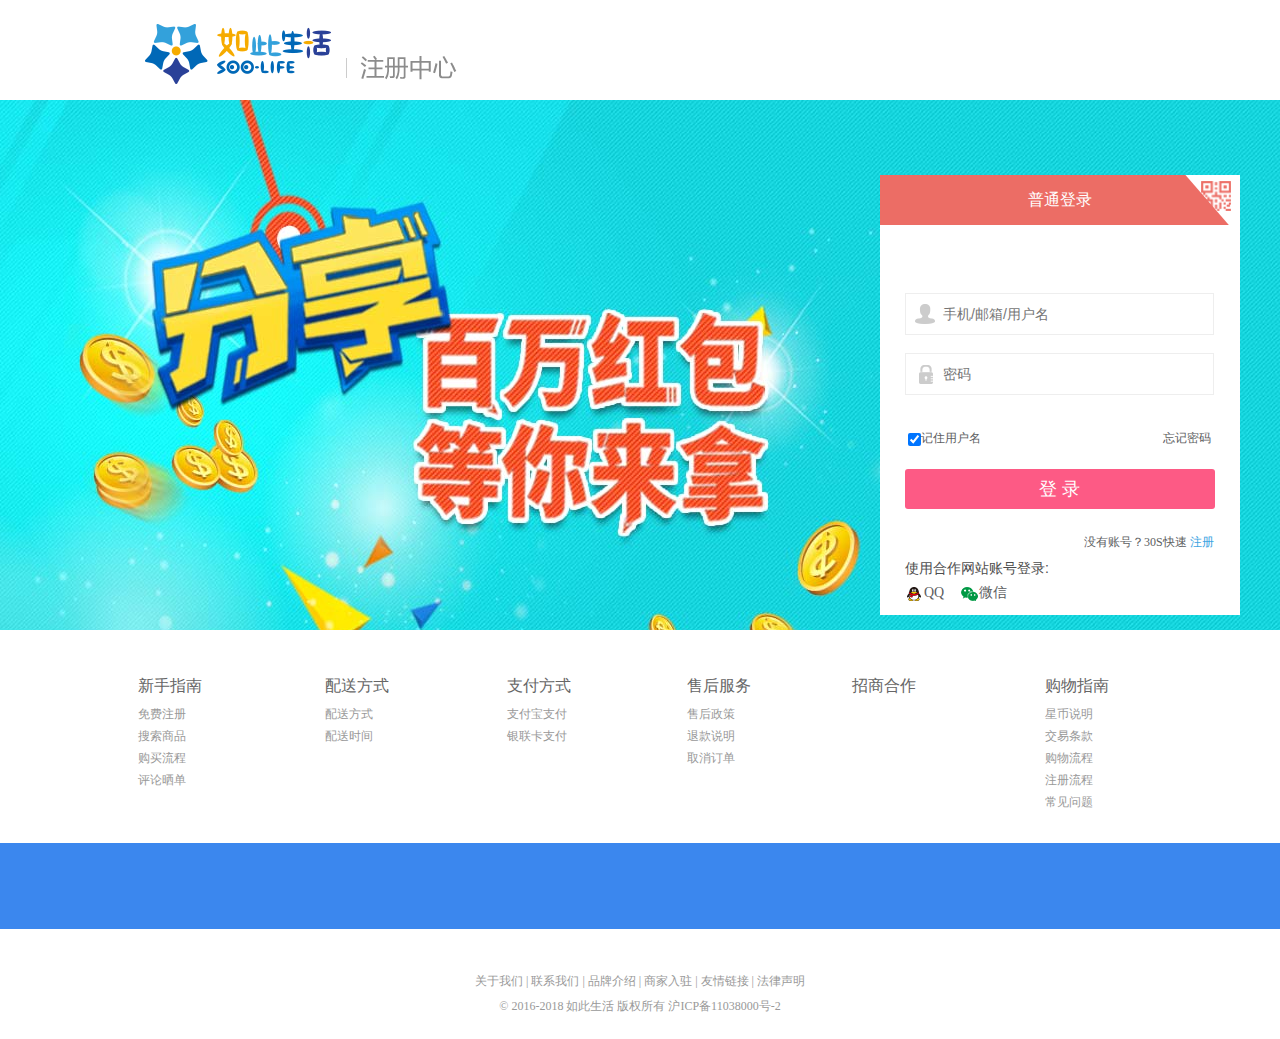
<file: html/denglu.html>
<!DOCTYPE html>
<html lang="en">
<head>
    <meta charset="UTF-8" />
    <title>登录页面</title>
    <link rel="stylesheet" type="text/css" href="../css/base.css" />
    <link rel="stylesheet" type="text/css" href="../css/conmon.css" />
    <link rel="stylesheet" type="text/css" href="../css/denglu.css" />
    <script type="text/javascript" src="../lib/jquery-3.2.1.js"></script>
     <script type="text/javascript" src="../js/denglu.js"></script>

   

</head>
<body class="l_register">
    <div class="header">
      <div class="logo-con w clearfix">
                <a href="" class="logo"></a>
                <div class="logo-title">
                     <img src="../images/1.png" alt="">
                </div>
      </div>
    </div>
    <div class="middle">
            <div class="main_box">
                <div class="enter_content">
                <ul>
                    <li class="btn_normal">普通登录</li>
                    <li class="btn_move"> <img src="../images/2.png" alt="" class="new_tag">
                    <img src="../images/computer.png" class="new_tag2"alt="" /></li>
                </ul>
    <!-- 正常登录状态 -->
                <div class="normal_main">
                    <form  data-err="" class="normal_form" onsubmit="return false;">
                    <!-- 用户名 -->
                            <input type="text" value="" placeholder="手机/邮箱/用户名" class="ipt ipt_text">
                            <img src="../images/3.png" alt="" class="ipt_text_img">
                        
                    <!-- 密码 -->
                            <input type="password" placeholder="密码" class="ipt ipt_password">
                            <img src="../images/suo.png" alt="" class="ipt_password_img">
                    </form>
                    <p id="error_msg_one"></p>
                    <p class="ipt_checkbox">
                        <input type="checkbox" name="remember" value="1" checked="checked">记住用户名
                        <a href="https://i.soolife.cn/account/forgot?s=1">忘记密码</a>
                    </p>
                    <input type="button" value="登&nbsp;录" class="ipt_btn normal_submit">
                    <span class="bottom_word">
                        没有账号？30S快速&nbsp;<a href="zuce.html" class="zhu">注册</a>
                    </span>
                    <div class="partner">
                        <span>使用合作网站账号登录:</span>
                        <ul>
                            
                            <li><a style="color: #5d5e5f;" href="/account/thirdlogin/qq"><img src="../images/b_2.png" alt="">QQ</a></li>
                            <li><a style="color: #5d5e5f;" href="/account/thirdlogin/wechat" id="wechat"><img src="../images/b_3.png" alt="">微信</a></li>
                            
                        </ul>
                    </div>
                </div>
                <div class="shadow"></div>
            </div>
            </div>
        </div>
    <div class="footer ">
        <div class="footer_wrap">
            <div class="footer_nav">
            <ul>
                <li style="width:285px;">
                    <dl class="footer_nav_first">
                        <dt>新手指南</dt>
                        <dd><a target="_blank" href="https://help.soolife.cn/help_A_E01.html">免费注册</a></dd>
                        <dd><a target="_blank" href="https://help.soolife.cn/help_A_E02.html">搜索商品</a></dd>
                        <dd><a target="_blank" href="https://help.soolife.cn/help_A_E03.html">购买流程</a></dd>
                        <dd><a target="_blank" href="https://help.soolife.cn/help_A_E05.html">评论晒单</a></dd>
                    </dl>
                </li>
                <li style="width:182px;">
                    <dl>
                        <dt>配送方式</dt>
                        <dd><a target="_blank" href="https://help.soolife.cn/help_A_B01.html">配送方式</a></dd>
                        <dd><a target="_blank" href="https://help.soolife.cn/help_A_B02.html">配送时间</a></dd>
                    </dl>
                </li>
                <li style="width:180px;">
                    <dl>
                        <dt>支付方式</dt>
                        <dd><a target="_blank" href="https://help.soolife.cn/help_A_C01.html">支付宝支付</a></dd>
                        <dd><a target="_blank" href="https://help.soolife.cn/help_A_C02.html">银联卡支付</a></dd>
                    </dl>
                </li>
                <li style="width:165px;">
                    <dl>
                        <dt>售后服务</dt>
                        <dd><a target="_blank" href="https://help.soolife.cn/help_A_D01.html">售后政策</a></dd>
                        <dd><a target="_blank" href="https://help.soolife.cn/help_A_D02.html">退款说明</a></dd>
                        <dd><a target="_blank" href="https://help.soolife.cn/help_A_D03.html">取消订单</a></dd>
                    </dl>
                </li>
                <li style="width:193px;">
                    <dl>
                        <dt><a href="http://sop.soolife.cn/" target="_blank" style="font-size:16px;color:#666666;" onmouse="this.style.color=\" red\"="" "="">招商合作</a></dt>
                    </dl>
                </li>
                <li style="width:160px;">
                    <dl>
                        <dt>购物指南</dt>
                        <dd><a target="_blank" href="https://help.soolife.cn/help_A_A03.html">星币说明</a> </dd>
                        <dd><a target="_blank" href="https://help.soolife.cn/help_A_A01.html">交易条款</a></dd>
                        <dd><a target="_blank" href="https://help.soolife.cn/help_A_A02.html">购物流程</a></dd>
                        <dd><a target="_blank" href="https://help.soolife.cn/help_A_A08.html">注册流程</a></dd>
                        <dd><a target="_blank" href="https://help.soolife.cn/help_A_A06.html">常见问题</a></dd>
                    </dl>
                </li>
            </ul>
            <div class="clear"> </div>
            </div>
        </div>
        <div class="foot-s">
            <div class="mainBox mainBoxim clearfix">
                <a class="s1" title="O2O双线开放" href="http://sop.soolife.cn">O2O双线开放</a>
                <a class="s2" title="免年费返佣金" href="http://sop.soolife.cn">免年费 返佣金</a>
                <a class="s3" title="仓储物流服务" href="http://sop.soolife.cn">仓储物流服务</a>
            </div>
        </div>
        <div class="buttom">
        <p>
            <a href="https://www.soolife.cn/about/index.html" target="_blank"> 关于我们 </a> |
            <a href="https://www.soolife.cn/about/contact.html" target="_blank"> 联系我们 </a> |
            <!-- <a href="/about/job.html" target="_blank"> 诚聘英才 </a> | -->
            <a href="https://www.soolife.cn/about/brand.html" target="_blank"> 品牌介绍 </a> |
            <a href="https://sop.soolife.cn" target="_blank"> 商家入驻 </a> |
            <a href="https://www.soolife.cn/about/links.html" target="_blank"> 友情链接 </a> |
            <a href="https://www.soolife.cn/about/law.html" target="_blank"> 法律声明 </a>
        </p>
        <p style="font-family: Verdana"> © 2016-2018 <a href="https://www.soolife.cn">如此生活</a>  版权所有 <a href="http://www.miitbeian.gov.cn" target="_blank">沪ICP备11038000号-2</a></p>
    </div>
    </div>
</body>
</html>
</file>
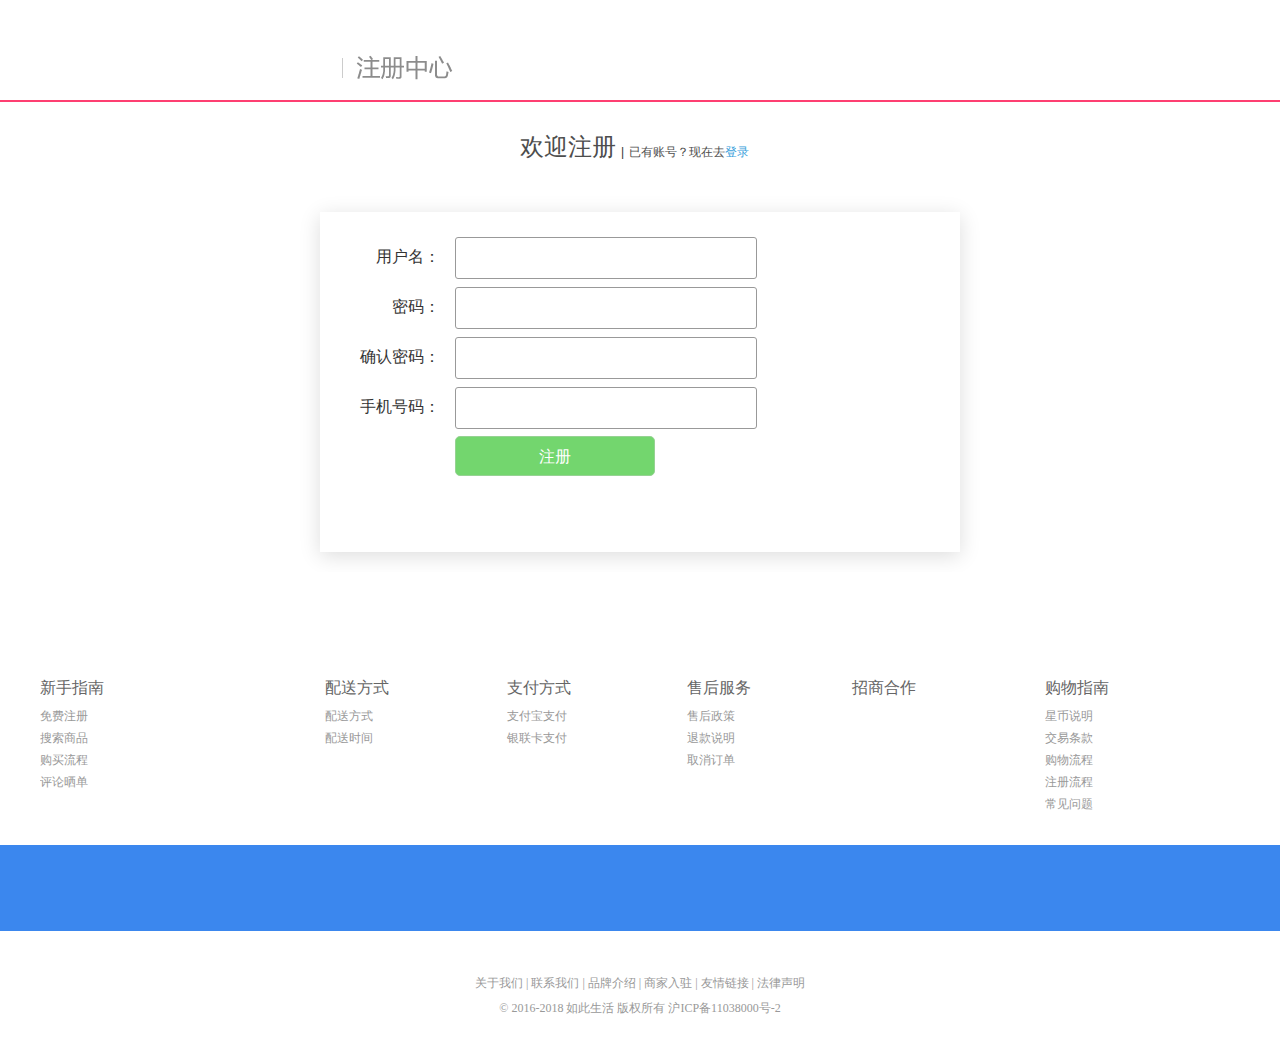
<file: html/zuce.html>
<!DOCTYPE html>
<html lang="en">
<head>
    <meta charset="UTF-8" />
    <title>注册页面</title>
    <link rel="stylesheet" type="text/css" href="../css/base.css" />
    <link rel="stylesheet" type="text/css" href="../css/zuce.css" />
    <link rel="stylesheet" type="text/css" href="../css/yanzheng/demo.css" />
    <script type="text/javascript" src="../lib/jquery-3.2.1.js"></script>
    <script type="text/javascript" src="../js/zuce.js"></script>
    <script type="text/javascript" src="../js1/jquery-1.11.3.min.js"></script>
    <script type="text/javascript" src="../js1/validate-1.14.0.min.js"></script>
    <script type="text/javascript" src="../js1/demo.js"></script>

</head>
<body class="l_register">
    <div class="header">
      <div class="logo-con w clearfix">
                <a href="" class="logo"></a>
                <div class="logo-title">
                     <img src="../images/1.png" alt="">
                </div>
      </div>
    </div>
    <div class="middle">
            <div class="font_size">
                <div class="register">欢迎注册</div>
                <div class="wire_two">|</div>
                <div class="wire_sb">已有账号？现在去<a href="denglu.html">登录</a></div>
            </div>
            <div class="register-bd">
                <form id="demo" autocomplete="off">
                    <p>
                        <span class="tip">用户名：</span>
                        <input type="text" name="username">
                    </p>
                    <p class="prompot"><i class="iconfont"></i></p>
                    <p>
                        <span class="tip">密码：</span>
                        <input type="password" name="password" id="password">
                    </p>
                    <p class="prompot"><i class="iconfont"></i></p>
                    <p>
                        <span class="tip">确认密码：</span>
                        <input type="password" name="password2">
                    </p>
                    <p class="prompot"><i class="iconfont"></i></p>
                    <p>
                        <span class="tip">手机号码：</span>
                        <input type="text" name="tel" class="tel">
                    </p>
                    <p class="prompot"><i class="iconfont"></i></p>
                    <p class="prompot"><i class="iconfont"></i></p>
                    <button class="btn">注册</button>
               </form>
               <!-- 表单结构 -->
            </div>
    </div>
    <div class="footer">
        <div class="footer_wrap">
            <div class="footer_nav">
            <ul>
                <li style="width:285px;">
                    <dl class="footer_nav_first">
                        <dt>新手指南</dt>
                        <dd><a target="_blank" href="https://help.soolife.cn/help_A_E01.html">免费注册</a></dd>
                        <dd><a target="_blank" href="https://help.soolife.cn/help_A_E02.html">搜索商品</a></dd>
                        <dd><a target="_blank" href="https://help.soolife.cn/help_A_E03.html">购买流程</a></dd>
                        <dd><a target="_blank" href="https://help.soolife.cn/help_A_E05.html">评论晒单</a></dd>
                    </dl>
                </li>
                <li style="width:182px;">
                    <dl>
                        <dt>配送方式</dt>
                        <dd><a target="_blank" href="https://help.soolife.cn/help_A_B01.html">配送方式</a></dd>
                        <dd><a target="_blank" href="https://help.soolife.cn/help_A_B02.html">配送时间</a></dd>
                    </dl>
                </li>
                <li style="width:180px;">
                    <dl>
                        <dt>支付方式</dt>
                        <dd><a target="_blank" href="https://help.soolife.cn/help_A_C01.html">支付宝支付</a></dd>
                        <dd><a target="_blank" href="https://help.soolife.cn/help_A_C02.html">银联卡支付</a></dd>
                    </dl>
                </li>
                <li style="width:165px;">
                    <dl>
                        <dt>售后服务</dt>
                        <dd><a target="_blank" href="https://help.soolife.cn/help_A_D01.html">售后政策</a></dd>
                        <dd><a target="_blank" href="https://help.soolife.cn/help_A_D02.html">退款说明</a></dd>
                        <dd><a target="_blank" href="https://help.soolife.cn/help_A_D03.html">取消订单</a></dd>
                    </dl>
                </li>
                <li style="width:193px;">
                    <dl>
                        <dt><a href="http://sop.soolife.cn/" target="_blank" style="font-size:16px;color:#666666;" onmouse="this.style.color=\" red\"="" "="">招商合作</a></dt>
                    </dl>
                </li>
                <li style="width:160px;">
                    <dl>
                        <dt>购物指南</dt>
                        <dd><a target="_blank" href="https://help.soolife.cn/help_A_A03.html">星币说明</a> </dd>
                        <dd><a target="_blank" href="https://help.soolife.cn/help_A_A01.html">交易条款</a></dd>
                        <dd><a target="_blank" href="https://help.soolife.cn/help_A_A02.html">购物流程</a></dd>
                        <dd><a target="_blank" href="https://help.soolife.cn/help_A_A08.html">注册流程</a></dd>
                        <dd><a target="_blank" href="https://help.soolife.cn/help_A_A06.html">常见问题</a></dd>
                    </dl>
                </li>
            </ul>
            <div class="clear"> </div>
            </div>
        </div>
        <div class="foot-s">
            <div class="mainBox mainBoxim">
                <a class="s1" title="O2O双线开放" href="http://sop.soolife.cn">O2O双线开放</a>
                <a class="s2" title="免年费返佣金" href="http://sop.soolife.cn">免年费 返佣金</a>
                <a class="s3" title="仓储物流服务" href="http://sop.soolife.cn">仓储物流服务</a>
            </div>
        </div>
        <div class="buttom">
        <p>
            <a href="https://www.soolife.cn/about/index.html" target="_blank"> 关于我们 </a> |
            <a href="https://www.soolife.cn/about/contact.html" target="_blank"> 联系我们 </a> |
            <!-- <a href="/about/job.html" target="_blank"> 诚聘英才 </a> | -->
            <a href="https://www.soolife.cn/about/brand.html" target="_blank"> 品牌介绍 </a> |
            <a href="https://sop.soolife.cn" target="_blank"> 商家入驻 </a> |
            <a href="https://www.soolife.cn/about/links.html" target="_blank"> 友情链接 </a> |
            <a href="https://www.soolife.cn/about/law.html" target="_blank"> 法律声明 </a>
        </p>
        <p style="font-family: Verdana"> © 2016-2018 <a href="https://www.soolife.cn">如此生活</a>  版权所有 <a href="http://www.miitbeian.gov.cn" target="_blank">沪ICP备11038000号-2</a></p>
    </div>
    </div>
</body>
</html>
</file>
<file: css/base.css>
/*
    base.css 存在的意义：
    1.清除默认样式
    2.添加公共样式
    3.添加页面公共部分的样式
    
    页面.css:书写页面剩余部分的样式
*/
/*(1)清除默认样式*/
html, body, ul, li, ol, dl, dd, dt, p, h1, h2, h3, h4, h5, h6, form, fieldset, legend, img,input{ margin:0; padding:0; }
fieldset, img,input,button { border:0 none; padding:0;margin:0;outline-style:none; }  
 /*去掉input等聚焦时的蓝色边框*/
ul,li,ol{ list-style:none; }
select, input { vertical-align:middle;}
textarea { resize:none; } /*防止拖动*/
img {vertical-align:middle; }  
/*  去掉图片低测默认的3像素空白缝隙，或者用display：block也可以*/
table { border-collapse:collapse; }
a {text-decoration:none; }
h1,h2,h3,h4,h5,h6 {font-weight:normal;font-size:1em;}/*设置h标签的大小，设置跟父亲一样大的字体font-size:100%;*/
s,i,em{font-style:normal;text-decoration:none;}
b{font-weight:normal;}

/*2.添加公共样式*/
body {
    font:12px "宋体";
    /*font: 12px/1 Tahoma,"\5b8b\4f53",Arial,Helvetica,sans-serif;*/
    color:#333;
    min-width: 1240px;
}

/*公共类*/
.container {  /*内容、版心 提取 */
    width: 1200px;
    margin:0 auto;
}
.fl {
    float:left;
}
.fr {
    float:right;
}
.ac {
    text-align:center;
}
.hide {
    display:none;
}
.f12{ font-size: 12px;}
.f14{ font-size: 14px;}
.f16{ font-size: 16px;}

.clearfix:after {
    content: ".";
    display: block;
    height: 0;
    clear: both;
    visibility: hidden;
}

/*书写页面样式*/
/*#qianfeng{width:100%;}
#top{width:100%;height:62px;background-color:#232323;}
#top .container{height: 62px;}
#top h1{width:200px;height: 62px;
    background:url("../images/logo.png") no-repeat;text-indent: -1000px;}
#top ul{width:745px;height: 62px;background-color: green;}
#top ul li{float: left;}
#top ul li a{
    display:block;height:62px;padding:0 12px 0 15px;
    font-size:14px;color:#FFFFFF;
    line-height:62px;
}
/*5.列表项悬停改变样式的话，建议鼠标悬停在li上，改变子元素a的样式，写法 li:hover a*/
/*#top ul li:hover a{background-color:orange;}*/




/*#banner{width:100%;height:421px;background-color:skyblue;}*/






/*当父元素与第一个子元素存在上间距，若子元素不存在浮动的情况，就给父元素加padding-top，而不要给第一个子元素加margin-top*/
/*#links{width:100%;height:214px;background-color:#222;}
#links .container{height: 214px;}
#links .links_l{width:494px;height:181px;padding-top:33px;text-align:center;background:url("../images/qf_bot_line.png") no-repeat right center;}
#links .links_l dl{float: left;margin-right:41px;font-size:12px;}
#links .links_l .first{margin-left: 10px;}
#links .links_l dt{line-height: 48px;color:#fff;}
#links .links_l dd{line-height:24px;color:#999999;}





#links .links_c{width:314px;height:214px;}
#links .links_r{width:159px;height:214px;background-color:green;}

#bottom{width:100%;height:45px;background-color:#101010;}
#bottom .container{height: 45px;text-align:center;line-height: 45px;color:#999;}
#bottom a{color:#999;}
#bottom a:hover{text-decoration: underline;}*/
</file>
<file: css/conmon.css>
/* 
* @Author: Marte
* @Date:   2018-10-20 10:45:20
* @Last Modified by:   Marte
* @Last Modified time: 2018-10-23 23:57:46
*/
</file>
<file: css/denglu.css>
.l_register .header {
    height: 100px;
}
.l_register .w {
    width: 990px;
    margin: 0 auto;
}
.l_register .header .logo {
    background: url(../images/logo.gif) no-repeat;
}

.l_register .header .logo {
    width: 200px;
    height: 60px;
    float: left;
    margin-top: 24px;
}
.l_register a {
    text-decoration: none;
}
.l_register .header .logo-title {
    float: left;
    position: relative;
    top: 50px;
    right: 6px;
}
/*=====中间部分==============*/
.l_register .middle {
    background: url(../images/4.jpg) no-repeat;
    background-position: center top;
    width: 100%;
    height: 530px;
    position: relative;
}
.l_register .main_box {
    position: relative;
    width: 1200px;
    height: 530px;
    margin: 0 auto;
}
.l_register .enter_content {
    width: 360px;
    background: white;
    position: absolute;
    top: 75px;
    right: 0;
    padding-bottom: 12px;
}
.l_register .enter_content>ul {
    overflow: hidden;
    width: 360px;
    position: relative;
}
.l_register .enter_content>ul>li:first-child {
    width: 100%;
    height: 50px;
    background: url(../images/ertyu.png) no-repeat;
    text-align: center;
    z-index: 2;
}
.l_register .enter_content>ul>li:first-child :active .new_tag2{
    display:block;
}
.l_register .enter_content>ul>li {
    /* background-color: #Ec6d65; */
    float: left;
    color: white;
    text-align: center;
    line-height: 50px;
    font-family: "Microsoft YaHei","arial";
    font-size: 16px;
    position:relative;
}
.btn_move {
    width: 42px;
    height: 50px;
    position: absolute;
    top: 0;
    right: 0;
}
.btn_move img {
    width: 30px;
    height: 30px;
    margin-top: -8px;
    position:absolute;
    top:-36px;
    right:-309px;
}
.new_tag2{
    display:none;
}
.normal_main .ipt {
    font-size: 14px;
    width: 307px;
    height: 40px;
    line-height: 40px;
    margin: 18px 0 0 25px;
    color: #444;
    text-indent: 37px;
}

input[type=password], input[type=text] {
    height: 30px;
    text-indent: 2px;
    width: 300px;
    background-color: #fff;
    background-image: none;
    font-size: 12px;
    border: 1px solid #eee;
}
.normal_main .ipt_text_img {
    position: absolute;
    top: 124px;
    left: 30px;
}
.normal_main .ipt_password_img {
    position: absolute;
    top: 186px;
    left: 34px;
}
.normal_main .ipt_checkbox {
    font-size: 12px;
    width: 319px;
    height: 54px;
    position: relative;
    left: 28px;
    top: 25px;
    color: #5d5e5f;
}
p {
    margin: 0 0 10px;
}

.normal_main .ipt_checkbox > a {
    color: #fd5a85;
    color: #5d5e5f;
    text-decoration: none;
    position: absolute;
    right: 16px;
}
.normal_main .ipt_checkbox > a:hover{
    color:red;
    text-decoration: underline;
}
.normal_main .ipt_btn {
    position: relative;
    left: 25px;
    width: 310px;
    height: 40px;
    border: 0;
    border-radius: 3px;
    font-size: 18px;
    color: white;
    font-family: "Microsoft YaHei","arial";
    background: #fd5a85;
    text-align: center;
}
.normal_main .bottom_word {
    display: block;
    margin: 25px 0 0 204px;
    font-size: 12px;
    height: 19px;
    color: #5d5e5f;
}
.normal_main .bottom_word > a {
    color: #3EA4E2;
}
.normal_main .partner {
    margin-left: 25px;
    margin-top: 7px;
}
.normal_main .partner span {
    display: block;
    color: #4d4d4d;
    font-size: 14px;
    font-family: "Microsoft YaHei","arial";
    margin-bottom: 6px;
}
.normal_main .partner>ul>li {
    float: left;
    margin-right: 16px;
    font-size: 14px;
}
/*底部样式====================*/
.footer_wrap {
    padding: 40px 0 10px;
    width: 100%;
}

.footer_nav {
    background: url(https://static.soolife.cn/asset/img/footer.png) -500px 0 no-repeat;
    margin: 0 auto;
    overflow: hidden;
    width: 1200px;
}
.footer_nav ul li {
    float: left;
}
.footer_nav .footer_nav_first {
    padding-left: 98px;
}

.footer_nav ul li dl {
    margin: 0;
}
.footer_nav dl dt {
    color: #666;
    font-size: 16px;
    font-weight: 400;
    padding: 6px 0;
}
.footer_nav dl dd {
    color: #999;
    font-size: 12px;
    line-height: 22px;
}
.footer_nav dl dd a {
    color: #999;
    text-decoration: none;
}
.footerdiv .foot-s {
    min-width: 1200px;
    height: 70px;
    background: #3B87EE;
    padding-top: 8px;
    padding-bottom: 8px;
    margin: 20px 0 35px;
}
.mainBoxim {
    width: 1200px!important;
}
.footer .foot-s {
    min-width: 1200px;
    height: 70px;
    background: #3B87EE;
    padding-top: 8px;
    padding-bottom: 8px;
    margin: 20px 0 35px;
}
.mainBoxim {
    width: 1200px !important;

}
.footer .foot-s .s1 {
    width: 338px;
    background-position: 0 1px;
}

.footer .foot-s a {
    float: left;
    height: 46px;
    background: url(https://static.soolife.cn/asset/img/footer.png) no-repeat;
    text-indent: -100%;
    overflow: hidden;
}
.l_enterIndex a {
    text-decoration: none;
}


.footer .foot-s .s2 {
    margin-left: 41px;
    width: 470px;
    background-position: 0 -44px;
}
.footer .foot-s a {
    float: left;
    height: 46px;
    background: url(https://static.soolife.cn/asset/img/footer.png) no-repeat;
    text-indent: -100%;
    overflow: hidden;
}
.footer .foot-s .s3 {
    margin-left: 41px;
    width: 310px;
    background-position: 0 -92px;
}

.footer .foot-s a {
    float: left;
    height: 46px;
    background: url(https://static.soolife.cn/asset/img/footer.png) no-repeat;
    text-indent: -100%;
    overflow: hidden;
}
.buttom {
    width: 1200px;
    margin: 0 auto;
    overflow: hidden;
    text-align: center;
    padding: 5px 0 20px;
}
.buttom p {
    line-height: 25px;
    color: #999;
    font-family: "瀹嬩綋";
    margin-bottom: 0;
    margin-top: 0;
}
.buttom p a {
    color: #999;
}
</file>
<file: css/zuce.css>
.l_register {
    margin: 0;
    padding: 0;
    font-family: "Microsoft YaHei","arial";
}
.l_register .header {
    height: 100px;
    border-bottom: 2px solid #fe3f71;
}
.l_register .w {
    width: 990px;
    margin: 0 auto;
}

.clearfix {
    display: block;
    zoom: 1;
}
.l_register .header .logo {
    background: url(http://static.soolife.cn/asset/img/logo.gif) no-repeat;
}

.l_register .header .logo {
    width: 200px;
    height: 60px;
    float: left;
    margin-top: 24px;
}
.l_register .header .logo-title {
    float: left;
    position: relative;
    top: 50px;
    right: 10px;
}
.l_register img {
    border: 0px;
}

img {
    vertical-align: middle;
}
/*==========主题内容=======================*/
.l_register .middle {
    width: 800px;
    margin: 0 auto;
    margin-top: 30px;
    margin-bottom: 60px;
}
.l_register .font_size {
    width: 300px;
    padding-left: 50px;
    margin: 0 auto;
    height: 30px;
    line-height: 30px;
    overflow: hidden;
}
.l_register .font_size .register {
    color: #4d4d4d;
    font-size: 24px;
}

.l_register .font_size >div {
    float: left;
    margin-left: 5px;
    text-align: center;
}
.l_register .font_size .wire_two {
    height: 20px;
    line-height: 20px;
    padding-top: 10px;
}

.l_register .font_size >div {
    float: left;
    margin-left: 5px;
    text-align: center;
}
.l_register .font_size .wire_sb {
    width: 120px;
    height: 20px;
    line-height: 20px;
    padding-top: 10px;
    color: #4d4d4d;
}

.l_register .font_size >div {
    float: left;
    margin-left: 5px;
    text-align: center;
}
.l_register a {
    text-decoration: none;
    color: #37A0DB;
}
.l_register .middle .register-bd {
    overflow: hidden;
    padding: 20px 0;
    font-size: 16px;
}
.l_register .middle .register-from {
    width: 500px;
    margin: 0 auto;
    margin-top: 20px;
}
.l_register .middle .register-bd .register-line {
    margin-bottom: 20px;
}
.l_register .middle .register-bd .register-line dl.line-input-dl {
    margin: 0;
}
.l_register .middle .register-bd .register-line .line-input-dl dt.line-input-tit {
    float: left;
    width: 130px;
    padding-top: 10px;
    text-align: right;
    font-size: 14px;
    font-weight: 400;
    color: #4d4d4d;
    line-height: 24px;
}
.l_register .middle .register-bd .register-line .line-input-dl .line-input-con {
    position: relative;
    z-index: 11;
}
.l_register input[type="text"] {
    height: 40px;
    text-indent: 10px;
    width: 300px;
    background-color: #fff;
    background-image: none;
    font-size: 14px;
    border: 1px solid #999;
}
.register-line .line-input-dl .line-input-con .t_tag {
    border: 0px;
    position: absolute;
    top: 8px;
    right: 33px;
    display: none;
}
.l_register .middle .register-bd .register-line {
    margin-bottom: 20px;
}

.l_register .text_box_h {
    height: 40px !important;
}
.l_register .middle .register-bd .register-line .line-input-dl dt.line-input-tit {
    float: left;
    width: 130px;
    padding-top: 10px;
    text-align: right;
    font-size: 14px;
    font-weight: 400;
    color: #4d4d4d;
    line-height: 24px;
}
.l_register input[type="text"] {
    height: 40px;
    text-indent: 10px;
    width: 300px;
    background-color: #fff;
    background-image: none;
    font-size: 14px;
    border: 1px solid #999;
}
.l_register .test_again {
    display: block;
    float: left;
    width: 150px !important;
}
.l_register .test_word {
    margin-left: 11px;
    margin-top: 5px;
    height: 30px;
    float: left;
    width: 90px !important;
}
.l_register .middle .register-bd .register-line .line-input-dl dt.line-input-tit {
    float: left;
    width: 130px;
    padding-top: 10px;
    text-align: right;
    font-size: 14px;
    font-weight: 400;
    color: #4d4d4d;
    line-height: 24px;
}
.l_register .register-line .line-input-dl .line-input-con .frame {
    height: 40px;
    text-indent: 10px;
    width: 200px;
    background-color: #fff;
    background-image: none;
    font-size: 14px;
    border: 1px solid #999;
}
.l_register .line-input-con .test_btn {
    font-size: 13px;
    width: 95px;
    position: relative;
    background: #ff8dab;
    color: white;
    border: 0;
    border-radius: 2px;
    height: 40px;
}
.l_register .under_time {
    width: 95px;
    height: 40px;
    background: #e8e8e8;
    position: absolute;
    bottom: 1px;
    right: 70px;
    display: none;
    font-size: 13px;
    text-align: center;
    line-height: 40px;
    color: #7a7a7a;
    border: 0;
    border-radius: 2px;
}
.l_register .middle .register-bd .register-line {
    margin-bottom: 20px;
}
.l_register .middle .register-bd .register-line .line-input-dl dt.line-input-tit {
    float: left;
    width: 130px;
    padding-top: 10px;
    text-align: right;
    font-size: 14px;
    font-weight: 400;
    color: #4d4d4d;
    line-height: 24px;
}
.l_register input[type="password"] {
    height: 40px;
    text-indent: 10px;
    width: 300px;
    background-color: #fff;
    background-image: none;
    font-size: 14px;
    border: 1px solid #999;
}
.register-line .line-input-dl .line-input-con .t_tag {
    border: 0px;
    position: absolute;
    top: 8px;
    right: 33px;
    display: none;
}
.l_register .register-line .line-protocol .checkbox {
    position: relative;
    top: 2px;
    right: 6px;
    display: inline;
}
.l_register .middle .register-bd .register-line .line-protocol {
    margin-left: 145px;
    margin-top: 33px;
    position: relative;
}
.l_register label {
    display: inline;
    font-size: 12px;
    color: #4d4d4d;
    position: relative;
    right: 10px;
}
.l_register a {
    text-decoration: none;
    color: #37A0DB;
}
.l_register .middle #immediately {
    width: 300px;
    padding-left: 132px;
    overflow: visible;
}
.l_register .middle .register-bd .register-line .submit_button {
    background: #fe3f71;
    width: 300px;
    display: block;
    line-height: 40px;
    font-size: 20px;
    color: #fff;
    text-align: center;
    border: 0;
    height: 40px;
}

/*========底部============================*/
.footer_wrap {
    padding: 40px 0 10px;
    width: 100%;
}
.footer_nav {
    background: url(https://static.soolife.cn/asset/img/footer.png) -500px 0 no-repeat;
    margin: 0 auto;
    overflow: hidden;
    width: 1200px;
}
.footer_nav ul li {
    float: left;
}
.footer_nav dl dt {
    color: #666;
    font-size: 16px;
    font-weight: 400;
    padding: 6px 0;
}
.footer_nav dl dd {
    color: #999;
    font-size: 12px;
    line-height: 22px;
}
.footer_nav dl dd a {
    color: #999;
    text-decoration: none;
}
.footer_nav dl dd a:hover{color:yellow;}
.footer .foot-s {
    min-width: 1200px;
    height: 70px;
    background: #3B87EE;
    padding-top: 8px;
    padding-bottom: 8px;
    margin: 20px 0 35px;
}
.footer .foot-s .s1 {
    width: 338px;
    background-position: 0 1px;
}
.footer .foot-s .s2 {
    margin-left: 41px;
    width: 470px;
    background-position: 0 -44px;
}
.footer .foot-s .s3 {
    margin-left: 41px;
    width: 310px;
    background-position: 0 -92px;
}
.footer .foot-s a {
    float: left;
    height: 46px;
    background: url(https://static.soolife.cn/asset/img/footer.png) no-repeat;
    text-indent: -100%;
    overflow: hidden;
}

.l_register a {
    text-decoration: none;
    color: #37A0DB;
}
.footer .buttom {
    width: 1200px;
    margin: 0 auto;
    overflow: hidden;
    text-align: center;
    padding: 5px 0 20px;
}
.footer .buttom p {
    line-height: 25px;
    color: #999;
    font-family: "瀹嬩綋";
    margin-bottom: 0;
    margin-top: 0;
}
.footer .buttom p a {
    color: #999;
}
.footer .buttom p a:hover {
    color:yellow;
    text-decoration: underline;
    }
</file>
<file: css/yanzheng/demo.css>
@charset:"utf-8";
* {
    margin: 0;
    padding: 0;
}
/*引入字体图标*/
@font-face {font-family: "iconfont";
  src: url('iconfont.eot'); /* IE9*/
  src: url('iconfont.eot?#iefix') format('embedded-opentype'), /* IE6-IE8 */
  url('iconfont.woff') format('woff'), /* chrome, firefox */
  url('iconfont.ttf') format('truetype'), /* chrome, firefox, opera, Safari, Android, iOS 4.2+*/
  url('iconfont.svg#iconfont') format('svg'); /* iOS 4.1- */
}
.iconfont {
  font-family:"iconfont" !important;
  font-size:16px;
  font-style:normal;
  -webkit-font-smoothing: antialiased;
  -webkit-text-stroke-width: 0.2px;
  -moz-osx-font-smoothing: grayscale;
}
/*表单样式设置*/
#demo {
    display: block;
    width: 600px;
    min-height: 300px;
    background: #fff;
    box-shadow: 0 4px 20px 0 #ddd;
    margin: 0 auto;
    margin-top: 30px;
    padding: 20px;
    font-size: 16px;
    font-family: '微软雅黑';
    line-height: 50px;
}
p .tip {
    display: inline-block;
    width: 100px;
    margin-right: 15px;
    text-align: right;
    float: left;
}
input[type="text"],input[type="password"] {
    outline: none;
    width: 200px;
    height: 32px;
    line-height: 32px;
    border: 1px solid #eee;
    background: #fff;
    border-radius: 3px;
    text-indent: 15px;
    font-size: 16px;
    font-family: '微软雅黑 ';
}
input[type="radio"],input[type="checkbox"]{
    display: inline-block;
    outline: none;
    width: 16px;
    height: 16px;
    float: left;
    margin-top: 17px;
    margin-right: 3px;
    cursor: pointer;
}
.radioSpan,.checkboxSpan {
    float: left;
    display: inline-block;
    width: 50px;
}
button {
    display: inline-block;
    border: none;
    outline: none;
    width: 200px;
    height: 40px;
    border-radius: 5px;
    background: #73d66e;
    border: 1px solid #96d293;
    line-height: 40px;
    margin-left: 115px;
    font-size: 16px;
    color: #fff;
    cursor: pointer;
}
/*设置默认的错误提示的样式*/
.prompot {
    margin-left: 115px;
    max-width: 485px;
    clear: both;
}
.false {
    color: red;
}
.right {
    color: green;
}
input.false {
    border: 1px solid red;
}
input.right {
    border: 1px solid green;
}
</file>
